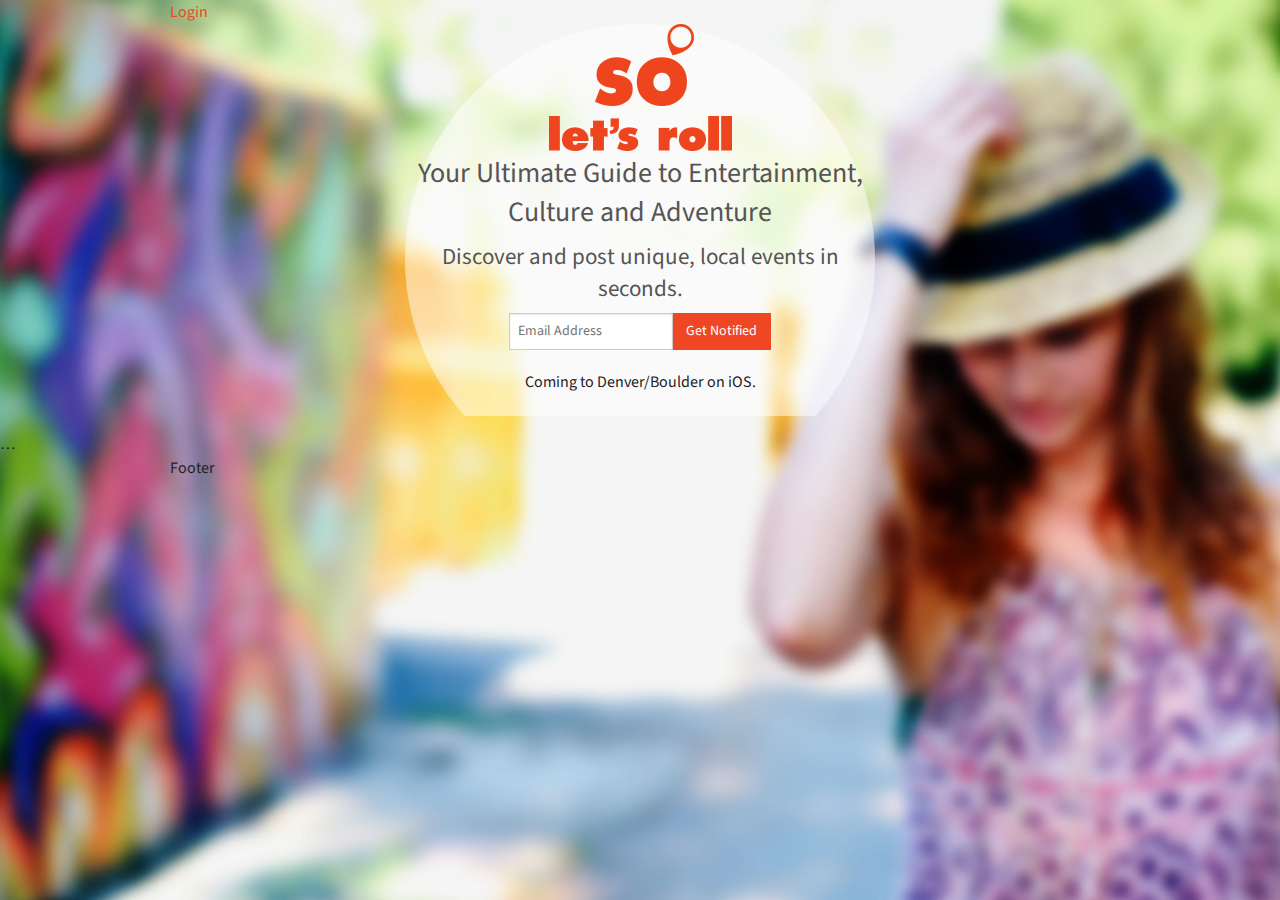
<file: index.html>
<!doctype html>
<html class="no-js index" lang="en">

<head>
    <meta charset="utf-8" />
    <meta name="viewport" content="width=device-width, initial-scale=1.0" />
    <title>So Let's Roll</title>
    <link rel="stylesheet" href="css/app.css" />
    <script src="bower_components/modernizr/modernizr.js"></script>
    <link href='http://fonts.googleapis.com/css?family=Source+Sans+Pro:300,400,600,700,900,300italic,400italic,600italic,700italic,900italic|Roboto:400,400italic,500,500italic|Open+Sans:400italic,600italic,400,600' rel='stylesheet' type='text/css'></head>

<body class="index">

    <header>
    <a href="#">Login</a>
    </header>
    <div>
        <main class="index-main">
            <article class="index-article">
                <img src="images/index/slr-logo-index@2x.png" height="127" width="183" alt="So Lets Roll">
                <h1>Your Ultimate Guide to Entertainment, Culture and Adventure</h1>
                <h4>Discover and post unique, local events in seconds. </h4>
                <form action="post">
                
                 <div class="row">
                     <div class="large-10 columns small-centered">
                       <div class="row collapse">

                         <div class="small-10 columns">
                           <input type="text" placeholder="Email Address">
                         </div>

                         <div class="small-6 columns">
                           <a class="button postfix" href="#">Get Notified</a>
                         </div>
                       </div>
                       <p>Coming to Denver/Boulder on iOS.</p>

                     </div>
                   </div>

                </form>

            </article>
        </main>
        <aside> … </aside>
    </div>
    <footer>Footer</footer>






    <script src="bower_components/jquery/dist/jquery.min.js"></script>
    <script src="bower_components/foundation/js/foundation.min.js"></script>
    <script src="js/app.js"></script>
</body>

</html>
</file>
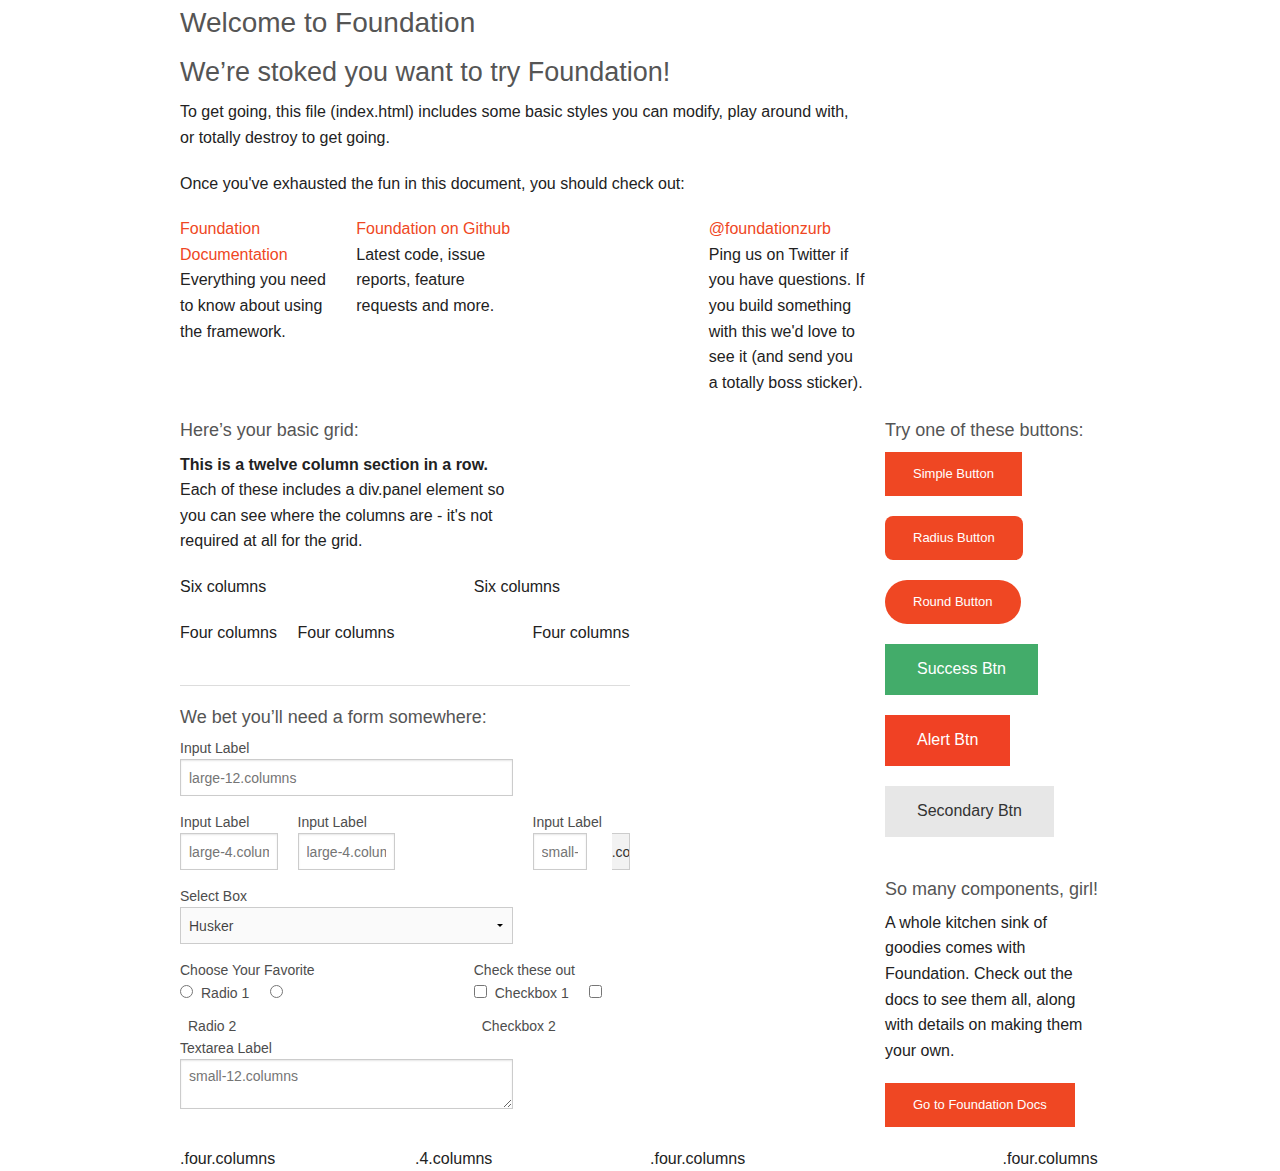
<file: index1.html>
<!doctype html>
<html class="no-js" lang="en">
  <head>
    <meta charset="utf-8" />
    <meta name="viewport" content="width=device-width, initial-scale=1.0" />
    <title>Foundation</title>
    <link rel="stylesheet" href="css/app.css" />
    <script src="bower_components/modernizr/modernizr.js"></script>
  </head>
  <body>
    <div class="row">
      <div class="large-12 columns">
        <h1>Welcome to Foundation</h1>
      </div>
    </div>

    <div class="row">
      <div class="large-12 columns">
        <div class="panel">
          <h3>We&rsquo;re stoked you want to try Foundation! </h3>
          <p>To get going, this file (index.html) includes some basic styles you can modify, play around with, or totally destroy to get going.</p>
          <p>Once you've exhausted the fun in this document, you should check out:</p>
          <div class="row">
            <div class="large-4 medium-4 columns">
          <p><a href="http://foundation.zurb.com/docs">Foundation Documentation</a><br />Everything you need to know about using the framework.</p>
        </div>
            <div class="large-4 medium-4 columns">
              <p><a href="http://github.com/zurb/foundation">Foundation on Github</a><br />Latest code, issue reports, feature requests and more.</p>
            </div>
            <div class="large-4 medium-4 columns">
              <p><a href="http://twitter.com/foundationzurb">@foundationzurb</a><br />Ping us on Twitter if you have questions. If you build something with this we'd love to see it (and send you a totally boss sticker).</p>
            </div>
          </div>
        </div>
      </div>
    </div>

    <div class="row">
      <div class="large-8 medium-8 columns">
        <h5>Here&rsquo;s your basic grid:</h5>
        <!-- Grid Example -->

        <div class="row">
          <div class="large-12 columns">
            <div class="callout panel">
              <p><strong>This is a twelve column section in a row.</strong> Each of these includes a div.panel element so you can see where the columns are - it's not required at all for the grid.</p>
            </div>
          </div>
        </div>
        <div class="row">
          <div class="large-6 medium-6 columns">
            <div class="callout panel">
              <p>Six columns</p>
            </div>
          </div>
          <div class="large-6 medium-6 columns">
            <div class="callout panel">
              <p>Six columns</p>
            </div>
          </div>
        </div>
        <div class="row">
          <div class="large-4 medium-4 small-4 columns">
            <div class="callout panel">
              <p>Four columns</p>
            </div>
          </div>
          <div class="large-4 medium-4 small-4 columns">
            <div class="callout panel">
              <p>Four columns</p>
            </div>
          </div>
          <div class="large-4 medium-4 small-4 columns">
            <div class="callout panel">
              <p>Four columns</p>
            </div>
          </div>
        </div>

        <hr />

        <h5>We bet you&rsquo;ll need a form somewhere:</h5>
        <form>
          <div class="row">
            <div class="large-12 columns">
              <label>Input Label</label>
              <input type="text" placeholder="large-12.columns" />
            </div>
          </div>
          <div class="row">
            <div class="large-4 medium-4 columns">
              <label>Input Label</label>
              <input type="text" placeholder="large-4.columns" />
            </div>
            <div class="large-4 medium-4 columns">
              <label>Input Label</label>
              <input type="text" placeholder="large-4.columns" />
            </div>
            <div class="large-4 medium-4 columns">
              <div class="row collapse">
                <label>Input Label</label>
                <div class="small-9 columns">
                  <input type="text" placeholder="small-9.columns" />
                </div>
                <div class="small-3 columns">
                  <span class="postfix">.com</span>
                </div>
              </div>
            </div>
          </div>
          <div class="row">
            <div class="large-12 columns">
              <label>Select Box</label>
              <select>
                <option value="husker">Husker</option>
                <option value="starbuck">Starbuck</option>
                <option value="hotdog">Hot Dog</option>
                <option value="apollo">Apollo</option>
              </select>
            </div>
          </div>
          <div class="row">
            <div class="large-6 medium-6 columns">
              <label>Choose Your Favorite</label>
              <input type="radio" name="pokemon" value="Red" id="pokemonRed"><label for="pokemonRed">Radio 1</label>
              <input type="radio" name="pokemon" value="Blue" id="pokemonBlue"><label for="pokemonBlue">Radio 2</label>
            </div>
            <div class="large-6 medium-6 columns">
              <label>Check these out</label>
              <input id="checkbox1" type="checkbox"><label for="checkbox1">Checkbox 1</label>
              <input id="checkbox2" type="checkbox"><label for="checkbox2">Checkbox 2</label>
            </div>
          </div>
          <div class="row">
            <div class="large-12 columns">
              <label>Textarea Label</label>
              <textarea placeholder="small-12.columns"></textarea>
            </div>
          </div>
        </form>
      </div>

      <div class="large-4 medium-4 columns">
        <h5>Try one of these buttons:</h5>
        <p><a href="#" class="small button">Simple Button</a><br/>
        <a href="#" class="small radius button">Radius Button</a><br/>
        <a href="#" class="small round button">Round Button</a><br/>
        <a href="#" class="medium success button">Success Btn</a><br/>
        <a href="#" class="medium alert button">Alert Btn</a><br/>
        <a href="#" class="medium secondary button">Secondary Btn</a></p>
        <div class="panel">
          <h5>So many components, girl!</h5>
          <p>A whole kitchen sink of goodies comes with Foundation. Check out the docs to see them all, along with details on making them your own.</p>
          <a href="http://foundation.zurb.com/docs/" class="small button">Go to Foundation Docs</a>
        </div>
      </div>
    </div>


<div class="row ">
    <div class="large-4 medium-4 columns">
        .four.columns
    </div>
    <div class="large-4  columns">
        .4.columns
    </div>
    <div class="large-2  columns">
        .four.columns
    </div>
     <div class="large-2  columns">
        .four.columns
    </div>
</div>


    <script src="bower_components/jquery/dist/jquery.min.js"></script>
    <script src="bower_components/foundation/js/foundation.min.js"></script>
    <script src="js/app.js"></script>
  </body>
</html>
</file>
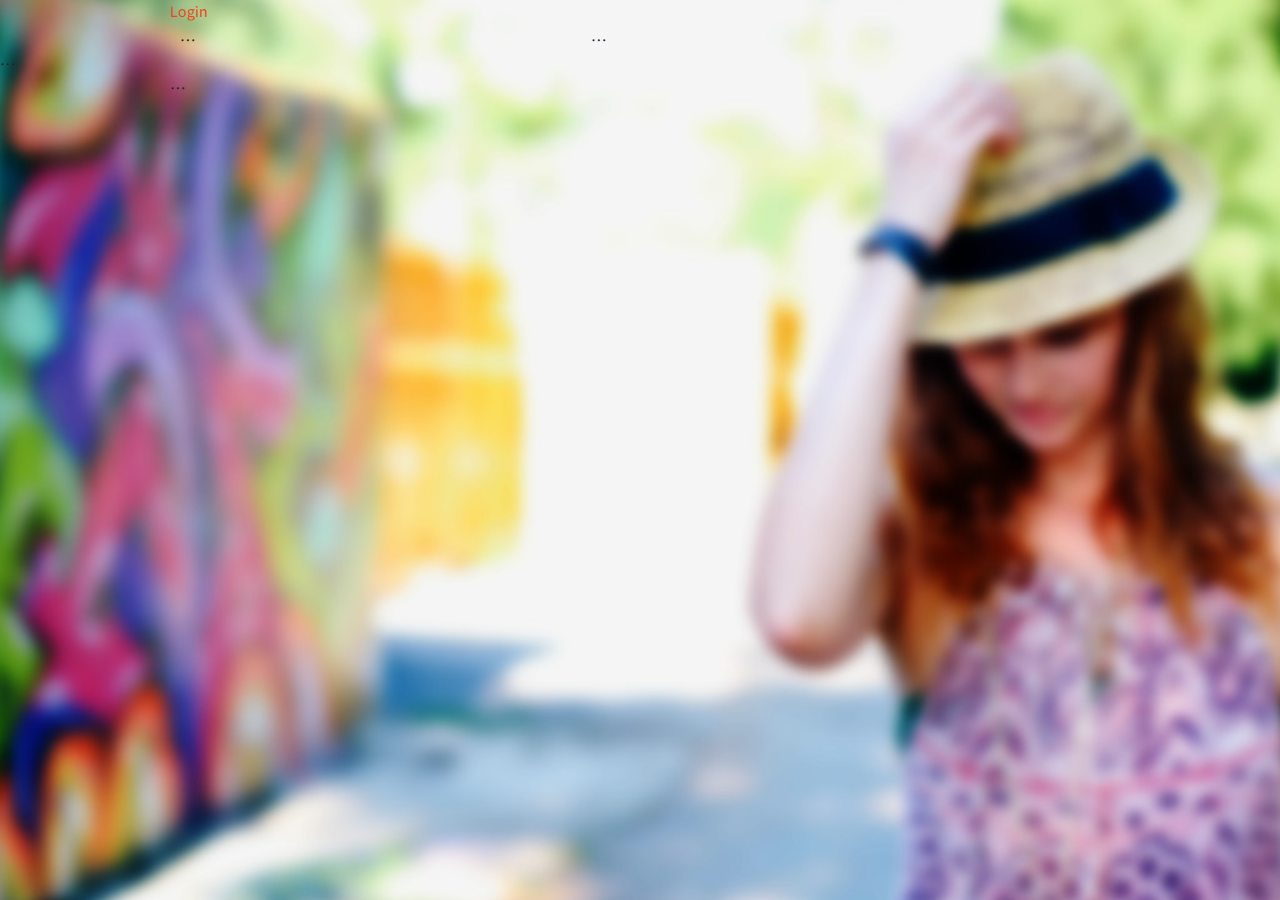
<file: template.html>
<!doctype html>
<html class="no-js index" lang="en">

<head>
    <meta charset="utf-8" />
    <meta name="viewport" content="width=device-width, initial-scale=1.0" />
    <title>So Let's Roll</title>
    <link rel="stylesheet" href="css/app.css" />
    <link href='http://fonts.googleapis.com/css?family=Source+Sans+Pro:400,600,400italic,600italic|Roboto:400,400italic,500,500italic|Open+Sans:400italic,600italic,400,600' rel='stylesheet' type='text/css'>
    <script src="bower_components/modernizr/modernizr.js"></script>
</head>

<body class="index">

    <header>
    <a href="#">Login</a>
    </header>
    <div>
        <main>
            <article>…</article>
            <aside>…</aside>
        </main>
        <aside> … </aside>
    </div>
    <footer>…</footer>






    <script src="bower_components/jquery/dist/jquery.min.js"></script>
    <script src="bower_components/foundation/js/foundation.min.js"></script>
    <script src="js/app.js"></script>
</body>

</html>
</file>
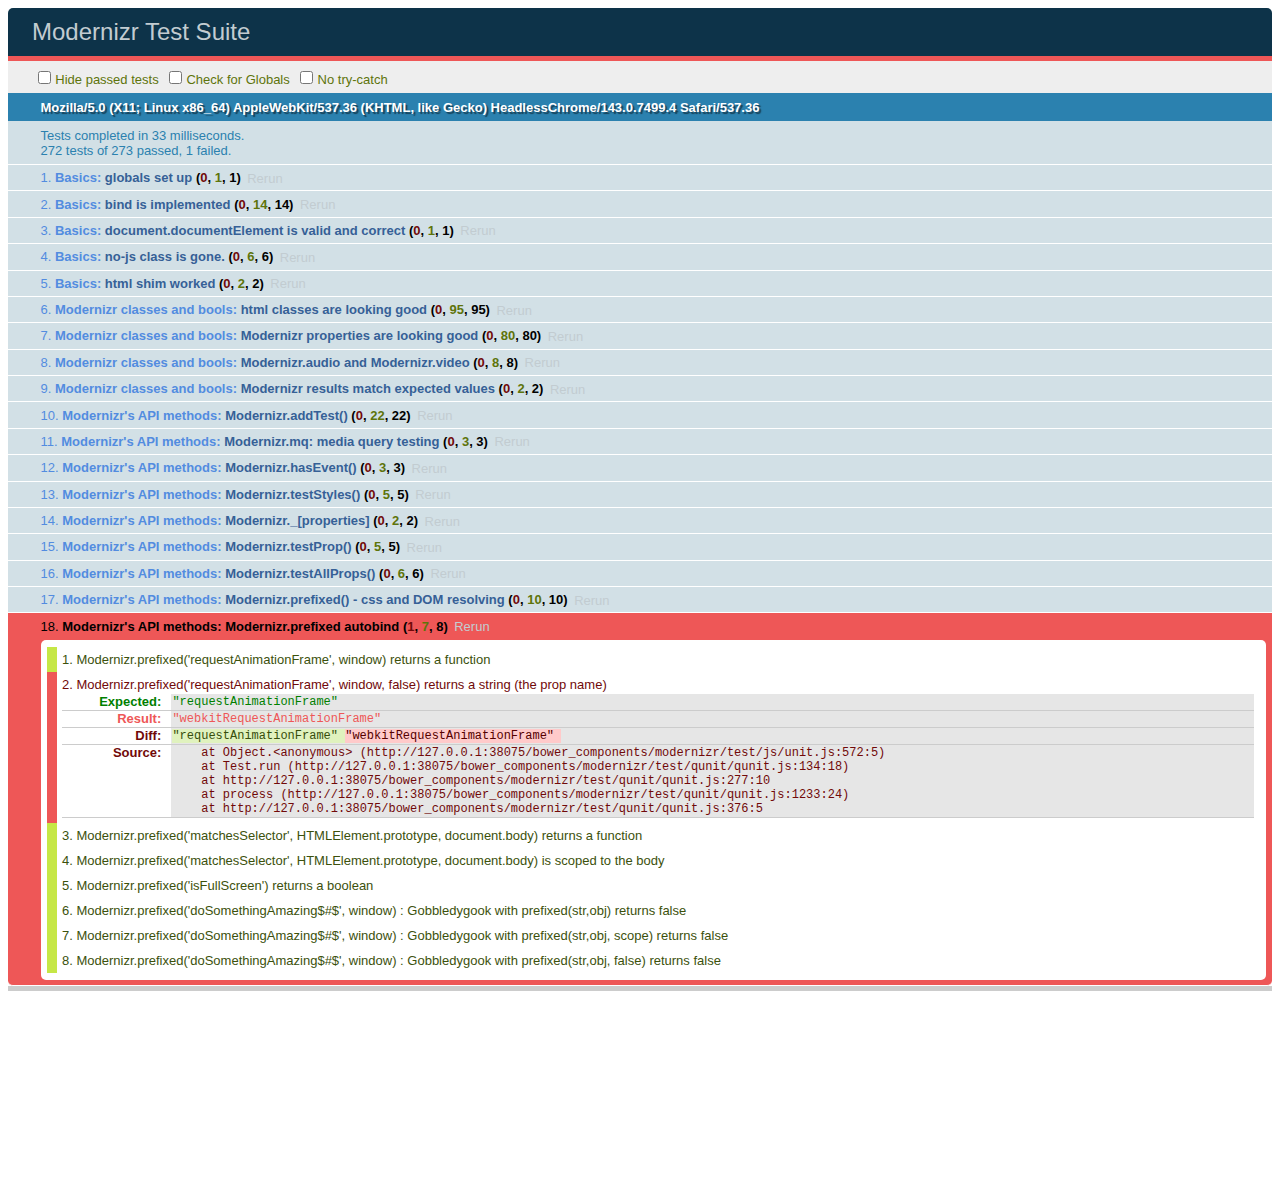
<file: bower_components/modernizr/test/basic.html>
<!DOCTYPE html>
<html class="+no-js no-js- no-js i-has-no-js">
<head>
  <meta charset="UTF-8">
  <title>Modernizr Test Suite</title>
  <link rel="stylesheet" href="qunit/qunit.css">
  <style>
     body { margin-bottom: 150px;}
     #testbed { font-family: Helvetica; color: #444; padding-bottom: 100px;}
     #testbed button { margin: 30px; font-size: 13px;}
     .data-notes, .offScreen { display:none;}
     table { width: 100%;}
     tbody tr:nth-child(even) td, tbody tr:nth-child(even) th {  border: 1px solid #ccc; border-left: 0; border-right: 0;}
     table td:nth-child(even), table th:nth-child(even) { background: #e6e6e6;}
     table tbody tr:hover td, table tbody tr:hover th { background: #e1e100!important;}
     td.wrong { background:red!important;}
     #html5section { visibility: hidden; }
     h1 label { display:none;}
     .output { padding: 0 0 0 16px;}
     .output ul { margin: 0;}
     .output li { color: #854747; }
     .output li.yes{color:#090;}
     .output li b{color:#000;}
     .output {font:14px/1.3 Inconsolata,Consolas,monospace;
                    -webkit-column-count: 5;
                       -moz-column-count: 5;
                            column-count: 5;}
      .output + .output { border-top: 5px solid #ccc; }
      textarea { width: 100%; min-height: 75px;}
      #caniusetrigger { font-size: 38px; font-family: monospace; display:block; }
  </style>

  <script src="https://raw.github.com/Modernizr/Modernizr/master/modernizr.js"></script>

  <script>window.Modernizr || document.write('<script src="../modernizr.js"><\/script>')</script>

  <script src="js/lib/polyfills.js"></script>
  <script src="js/lib/detect-global.js"></script>
  
  <script src="qunit/qunit.js"></script>
  <script src="js/lib/jquery-1.7b2.js"></script>
  
  <script src="js/setup.js"></script>
  
  <script src="js/unit.js"></script>
</head>
<body>
  <h1 id="qunit-header">Modernizr Test Suite</h1>
  <h2 id="qunit-banner"></h2>
  <div id="qunit-testrunner-toolbar"></div>
  <h2 id="qunit-userAgent"></h2>

  <ol id="qunit-tests"></ol>

  <div id="mod-output" class=output></div>
  <div id="mod-feattest-output" class=output></div>


  <br>
 
  <section><aside>this is an aside within a section</aside></section>
  
  
</body>
</html>
</file>
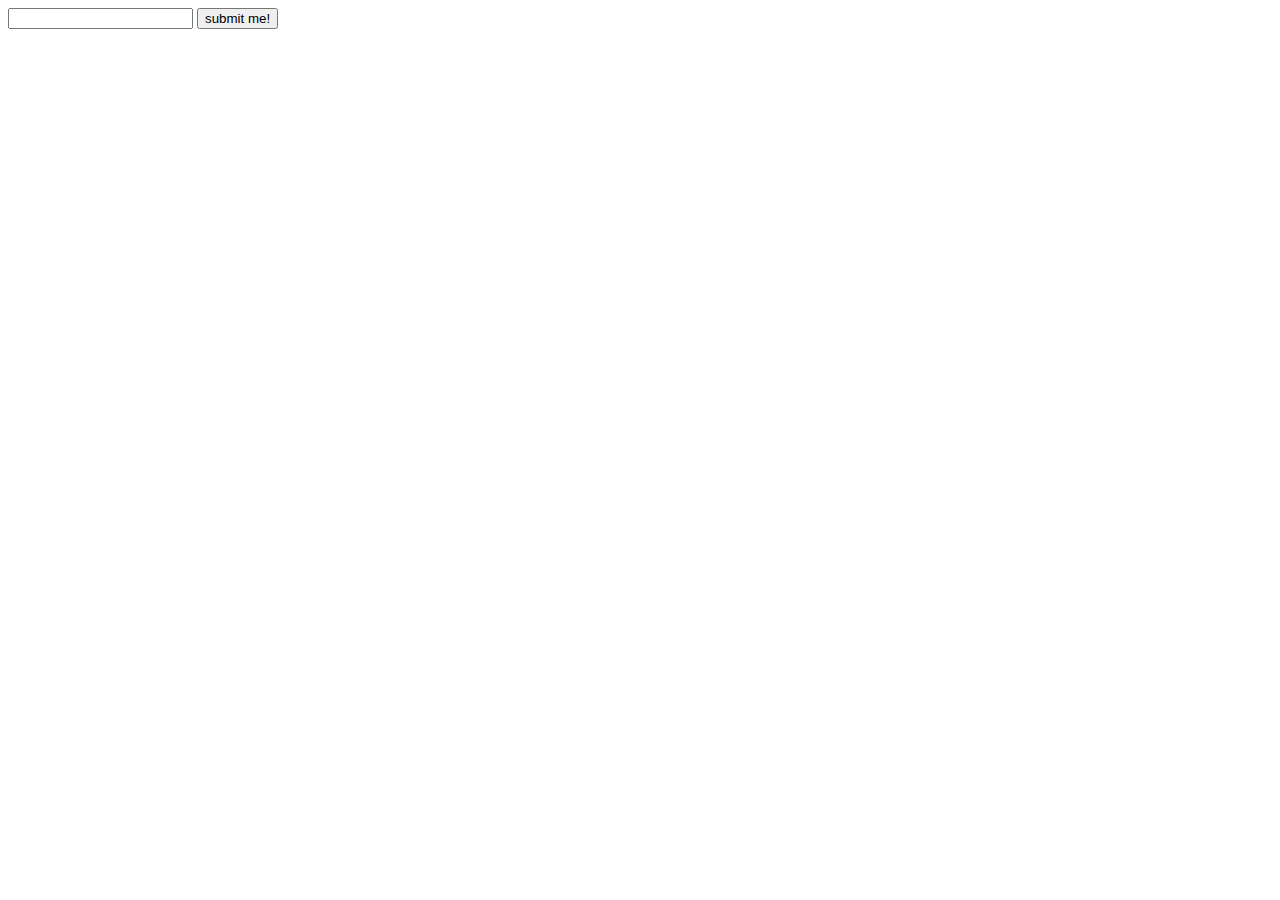
<file: bower_components/modernizr/test/caniuse_files/form_validation.html>
<!DOCTYPE html>
<!-- saved from url=(0045)http://tests.caniuse.com/form_validation.html -->
<html><head><meta http-equiv="Content-Type" content="text/html; charset=UTF-8"><script>
if(location.href.indexOf('?') >= 0) {
	document.write('FAIL');
}
</script>

</head><body><form action="http://tests.caniuse.com/form_validation.html?" method="post">

<input type="url" name="foo" required="">
<input type="submit" value="submit me!">

</form>
</body></html>
</file>
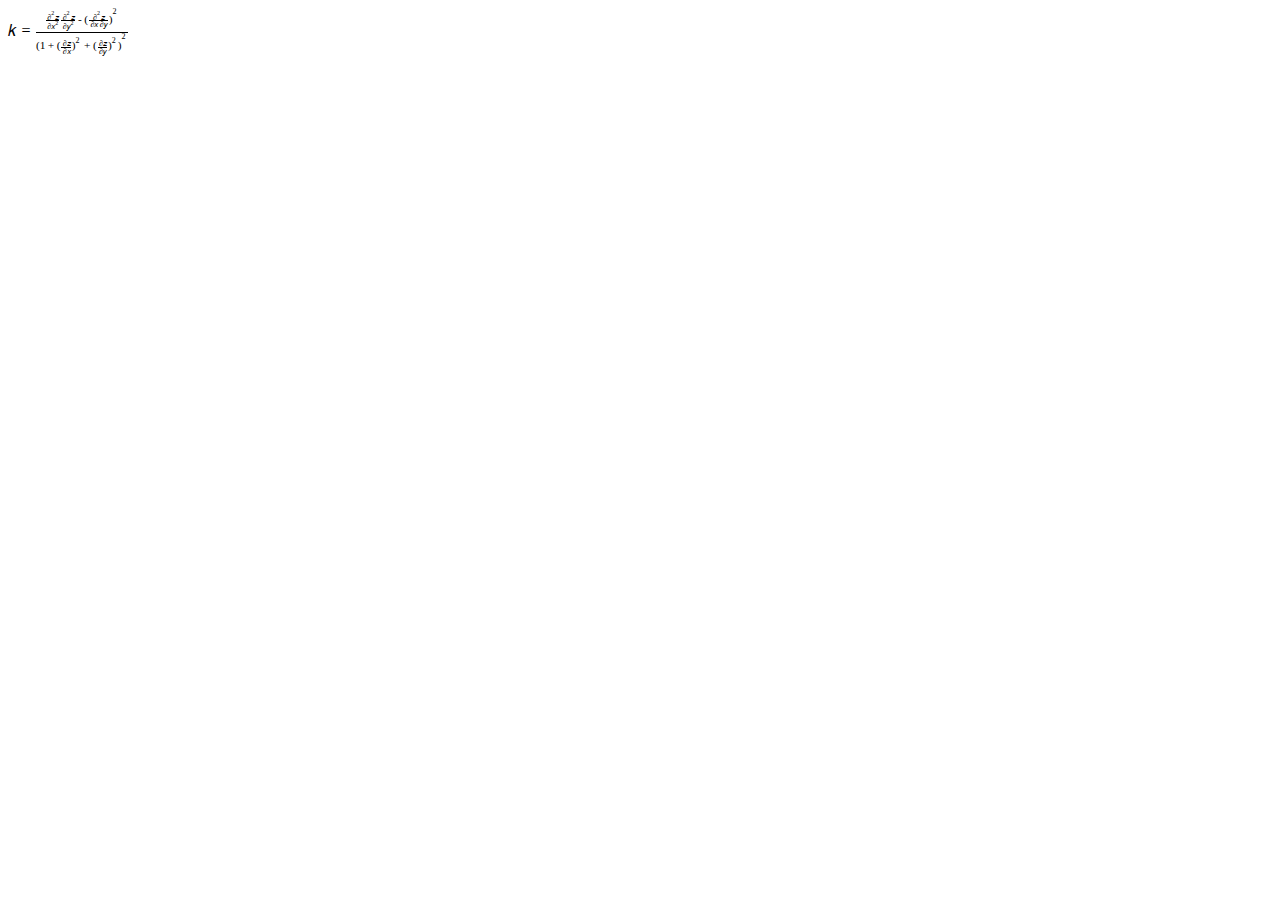
<file: bower_components/modernizr/test/caniuse_files/mathml.html>
<?xml version="1.0" encoding="utf-8"?>
<!DOCTYPE html PUBLIC "-//W3C//DTD XHTML 1.1 plus MathML 2.0//EN" "http://www.w3.org/Math/DTD/mathml2/xhtml-math11-f.dtd"><html xmlns="http://www.w3.org/1999/xhtml" xmlns:html="http://www.w3.org/1999/xhtml">
<head>
	<meta http-equiv="content-type" content="text/html; charset=utf-8" />
	<title>Untitled</title>
</head>
<body>
<math xmlns="http://www.w3.org/1998/Math/MathML">
<mrow>
  <mi>k</mi>
  <mo>=</mo>
  <mfrac>
    <mrow>
      <mfrac>
         <mrow>
          <msup>
            <mo>∂</mo>
            <mn>2</mn>
          </msup>
          <mi>z</mi>
        </mrow>
        <mrow>
          <mo>∂</mo>
          <msup>
            <mi>x</mi>
            <mn>2</mn>
          </msup>
        </mrow>
      </mfrac>
      <mfrac>
        <mrow>
          <msup>
            <mo>∂</mo>
            <mn>2</mn>
          </msup>
          <mi>z</mi>
        </mrow>
        <mrow>
          <mo>∂</mo>
          <msup>
            <mi>y</mi>
            <mn>2</mn>
          </msup>
        </mrow>
      </mfrac>
      <mo>-</mo>
      <msup>
        <mrow>
          <mo>(</mo>
          <mfrac>
            <mrow>
              <msup>
                <mo>∂</mo>
                <mn>2</mn>
              </msup>
              <mi>z</mi>
            </mrow>
            <mrow>
              <mo>∂</mo>
              <mi>x</mi>
              <mo>∂</mo>
              <mi>y</mi>
              </mrow>
          </mfrac>
          <mo>)</mo>
        </mrow>
        <mn>2</mn>
      </msup>
    </mrow>
    <mrow>
      <msup>
        <mrow>
          <mo>(</mo>
          <mn>1</mn>
          <mo>+</mo>
          <msup>
            <mrow>
              <mo>(</mo>
              <mfrac>
                <mrow>
                  <mo>∂</mo>
                  <mi>z</mi>
                </mrow>
                <mrow>
                  <mo>∂</mo>
                  <mi>x</mi>
                </mrow>
              </mfrac>
              <mo>)</mo>
            </mrow>
            <mn>2</mn>
          </msup>
          <mo>+</mo>
          <msup>
            <mrow>
              <mo>(</mo>
              <mfrac>
                <mrow>
                  <mo>∂</mo>
                  <mi>z</mi>
                </mrow>
                <mrow>
                  <mo>∂</mo>
                  <mi>y</mi>
                </mrow>
              </mfrac>
              <mo>)</mo>
            </mrow>
            <mn>2</mn>
          </msup>
          <mo>)</mo>
        </mrow>
        <mn>2</mn>
      </msup>
    </mrow>
  </mfrac>
</mrow>
</math>
</body>
</html>
</file>
<file: css/app.css>
meta.foundation-version {
  font-family: "/5.5.0/"; }

meta.foundation-mq-small {
  font-family: "/only screen/";
  width: 0; }

meta.foundation-mq-small-only {
  font-family: "/only screen and (max-width: 40em)/";
  width: 0; }

meta.foundation-mq-medium {
  font-family: "/only screen and (min-width:40.063em)/";
  width: 40.063em; }

meta.foundation-mq-medium-only {
  font-family: "/only screen and (min-width:40.063em) and (max-width:64em)/";
  width: 40.063em; }

meta.foundation-mq-large {
  font-family: "/only screen and (min-width:64.063em)/";
  width: 64.063em; }

meta.foundation-mq-large-only {
  font-family: "/only screen and (min-width:64.063em) and (max-width:90em)/";
  width: 64.063em; }

meta.foundation-mq-xlarge {
  font-family: "/only screen and (min-width:90.063em)/";
  width: 90.063em; }

meta.foundation-mq-xlarge-only {
  font-family: "/only screen and (min-width:90.063em) and (max-width:120em)/";
  width: 90.063em; }

meta.foundation-mq-xxlarge {
  font-family: "/only screen and (min-width:120.063em)/";
  width: 120.063em; }

meta.foundation-data-attribute-namespace {
  font-family: false; }

html, body {
  height: 100%; }

*, *:before, *:after {
  -webkit-box-sizing: border-box;
  -moz-box-sizing: border-box;
  box-sizing: border-box; }

html, body {
  font-size: 100%; }

body {
  background: #FFFFFF;
  color: #222222;
  padding: 0;
  margin: 0;
  font-family: 'Source Sans Pro', sans-serif;
  font-weight: normal;
  font-style: normal;
  line-height: 1.5;
  position: relative;
  cursor: auto; }

a:hover {
  cursor: pointer; }

img {
  max-width: 100%;
  height: auto; }

img {
  -ms-interpolation-mode: bicubic; }

#map_canvas img, #map_canvas embed, #map_canvas object, .map_canvas img, .map_canvas embed, .map_canvas object {
  max-width: none !important; }

.left {
  float: left !important; }

.right {
  float: right !important; }

.clearfix:before, .clearfix:after {
  content: " ";
  display: table; }
.clearfix:after {
  clear: both; }

.hide {
  display: none !important;
  visibility: hidden; }

.invisible {
  visibility: hidden; }

.antialiased {
  -webkit-font-smoothing: antialiased;
  -moz-osx-font-smoothing: grayscale; }

img {
  display: inline-block;
  vertical-align: middle; }

textarea {
  height: auto;
  min-height: 50px; }

select {
  width: 100%; }

.row {
  width: 100%;
  margin-left: auto;
  margin-right: auto;
  margin-top: 0;
  margin-bottom: 0;
  max-width: 58.75rem; }
  .row:before, .row:after {
    content: " ";
    display: table; }
  .row:after {
    clear: both; }
  .row.collapse > .column, .row.collapse > .columns {
    padding-left: 0;
    padding-right: 0; }
  .row.collapse .row {
    margin-left: 0;
    margin-right: 0; }
  .row .row {
    width: auto;
    margin-left: -0.625rem;
    margin-right: -0.625rem;
    margin-top: 0;
    margin-bottom: 0;
    max-width: none; }
    .row .row:before, .row .row:after {
      content: " ";
      display: table; }
    .row .row:after {
      clear: both; }
    .row .row.collapse {
      width: auto;
      margin: 0;
      max-width: none; }
      .row .row.collapse:before, .row .row.collapse:after {
        content: " ";
        display: table; }
      .row .row.collapse:after {
        clear: both; }

.column, .columns {
  padding-left: 0.625rem;
  padding-right: 0.625rem;
  width: 100%;
  float: left; }

[class*="column"] + [class*="column"]:last-child {
  float: right; }

[class*="column"] + [class*="column"].end {
  float: left; }

@media only screen {
  .small-push-0 {
    position: relative;
    left: 0%;
    right: auto; }
  .small-pull-0 {
    position: relative;
    right: 0%;
    left: auto; }
  .small-push-1 {
    position: relative;
    left: 6.25%;
    right: auto; }
  .small-pull-1 {
    position: relative;
    right: 6.25%;
    left: auto; }
  .small-push-2 {
    position: relative;
    left: 12.5%;
    right: auto; }
  .small-pull-2 {
    position: relative;
    right: 12.5%;
    left: auto; }
  .small-push-3 {
    position: relative;
    left: 18.75%;
    right: auto; }
  .small-pull-3 {
    position: relative;
    right: 18.75%;
    left: auto; }
  .small-push-4 {
    position: relative;
    left: 25%;
    right: auto; }
  .small-pull-4 {
    position: relative;
    right: 25%;
    left: auto; }
  .small-push-5 {
    position: relative;
    left: 31.25%;
    right: auto; }
  .small-pull-5 {
    position: relative;
    right: 31.25%;
    left: auto; }
  .small-push-6 {
    position: relative;
    left: 37.5%;
    right: auto; }
  .small-pull-6 {
    position: relative;
    right: 37.5%;
    left: auto; }
  .small-push-7 {
    position: relative;
    left: 43.75%;
    right: auto; }
  .small-pull-7 {
    position: relative;
    right: 43.75%;
    left: auto; }
  .small-push-8 {
    position: relative;
    left: 50%;
    right: auto; }
  .small-pull-8 {
    position: relative;
    right: 50%;
    left: auto; }
  .small-push-9 {
    position: relative;
    left: 56.25%;
    right: auto; }
  .small-pull-9 {
    position: relative;
    right: 56.25%;
    left: auto; }
  .small-push-10 {
    position: relative;
    left: 62.5%;
    right: auto; }
  .small-pull-10 {
    position: relative;
    right: 62.5%;
    left: auto; }
  .small-push-11 {
    position: relative;
    left: 68.75%;
    right: auto; }
  .small-pull-11 {
    position: relative;
    right: 68.75%;
    left: auto; }
  .small-push-12 {
    position: relative;
    left: 75%;
    right: auto; }
  .small-pull-12 {
    position: relative;
    right: 75%;
    left: auto; }
  .small-push-13 {
    position: relative;
    left: 81.25%;
    right: auto; }
  .small-pull-13 {
    position: relative;
    right: 81.25%;
    left: auto; }
  .small-push-14 {
    position: relative;
    left: 87.5%;
    right: auto; }
  .small-pull-14 {
    position: relative;
    right: 87.5%;
    left: auto; }
  .small-push-15 {
    position: relative;
    left: 93.75%;
    right: auto; }
  .small-pull-15 {
    position: relative;
    right: 93.75%;
    left: auto; }
  .column, .columns {
    position: relative;
    padding-left: 0.625rem;
    padding-right: 0.625rem;
    float: left; }
  .small-1 {
    width: 6.25%; }
  .small-2 {
    width: 12.5%; }
  .small-3 {
    width: 18.75%; }
  .small-4 {
    width: 25%; }
  .small-5 {
    width: 31.25%; }
  .small-6 {
    width: 37.5%; }
  .small-7 {
    width: 43.75%; }
  .small-8 {
    width: 50%; }
  .small-9 {
    width: 56.25%; }
  .small-10 {
    width: 62.5%; }
  .small-11 {
    width: 68.75%; }
  .small-12 {
    width: 75%; }
  .small-13 {
    width: 81.25%; }
  .small-14 {
    width: 87.5%; }
  .small-15 {
    width: 93.75%; }
  .small-16 {
    width: 100%; }
  .small-offset-0 {
    margin-left: 0% !important; }
  .small-offset-1 {
    margin-left: 6.25% !important; }
  .small-offset-2 {
    margin-left: 12.5% !important; }
  .small-offset-3 {
    margin-left: 18.75% !important; }
  .small-offset-4 {
    margin-left: 25% !important; }
  .small-offset-5 {
    margin-left: 31.25% !important; }
  .small-offset-6 {
    margin-left: 37.5% !important; }
  .small-offset-7 {
    margin-left: 43.75% !important; }
  .small-offset-8 {
    margin-left: 50% !important; }
  .small-offset-9 {
    margin-left: 56.25% !important; }
  .small-offset-10 {
    margin-left: 62.5% !important; }
  .small-offset-11 {
    margin-left: 68.75% !important; }
  .small-offset-12 {
    margin-left: 75% !important; }
  .small-offset-13 {
    margin-left: 81.25% !important; }
  .small-offset-14 {
    margin-left: 87.5% !important; }
  .small-offset-15 {
    margin-left: 93.75% !important; }
  .small-reset-order {
    margin-left: 0;
    margin-right: 0;
    left: auto;
    right: auto;
    float: left; }
  .column.small-centered, .columns.small-centered {
    margin-left: auto;
    margin-right: auto;
    float: none; }
  .column.small-uncentered, .columns.small-uncentered {
    margin-left: 0;
    margin-right: 0;
    float: left; }
  .column.small-centered:last-child, .columns.small-centered:last-child {
    float: none; }
  .column.small-uncentered:last-child, .columns.small-uncentered:last-child {
    float: left; }
  .column.small-uncentered.opposite, .columns.small-uncentered.opposite {
    float: right; }
  .row.small-collapse > .column, .row.small-collapse > .columns {
    padding-left: 0;
    padding-right: 0; }
  .row.small-collapse .row {
    margin-left: 0;
    margin-right: 0; }
  .row.small-uncollapse > .column, .row.small-uncollapse > .columns {
    padding-left: 0.625rem;
    padding-right: 0.625rem;
    float: left; } }

@media only screen and (min-width:40.063em) {
  .medium-push-0 {
    position: relative;
    left: 0%;
    right: auto; }
  .medium-pull-0 {
    position: relative;
    right: 0%;
    left: auto; }
  .medium-push-1 {
    position: relative;
    left: 6.25%;
    right: auto; }
  .medium-pull-1 {
    position: relative;
    right: 6.25%;
    left: auto; }
  .medium-push-2 {
    position: relative;
    left: 12.5%;
    right: auto; }
  .medium-pull-2 {
    position: relative;
    right: 12.5%;
    left: auto; }
  .medium-push-3 {
    position: relative;
    left: 18.75%;
    right: auto; }
  .medium-pull-3 {
    position: relative;
    right: 18.75%;
    left: auto; }
  .medium-push-4 {
    position: relative;
    left: 25%;
    right: auto; }
  .medium-pull-4 {
    position: relative;
    right: 25%;
    left: auto; }
  .medium-push-5 {
    position: relative;
    left: 31.25%;
    right: auto; }
  .medium-pull-5 {
    position: relative;
    right: 31.25%;
    left: auto; }
  .medium-push-6 {
    position: relative;
    left: 37.5%;
    right: auto; }
  .medium-pull-6 {
    position: relative;
    right: 37.5%;
    left: auto; }
  .medium-push-7 {
    position: relative;
    left: 43.75%;
    right: auto; }
  .medium-pull-7 {
    position: relative;
    right: 43.75%;
    left: auto; }
  .medium-push-8 {
    position: relative;
    left: 50%;
    right: auto; }
  .medium-pull-8 {
    position: relative;
    right: 50%;
    left: auto; }
  .medium-push-9 {
    position: relative;
    left: 56.25%;
    right: auto; }
  .medium-pull-9 {
    position: relative;
    right: 56.25%;
    left: auto; }
  .medium-push-10 {
    position: relative;
    left: 62.5%;
    right: auto; }
  .medium-pull-10 {
    position: relative;
    right: 62.5%;
    left: auto; }
  .medium-push-11 {
    position: relative;
    left: 68.75%;
    right: auto; }
  .medium-pull-11 {
    position: relative;
    right: 68.75%;
    left: auto; }
  .medium-push-12 {
    position: relative;
    left: 75%;
    right: auto; }
  .medium-pull-12 {
    position: relative;
    right: 75%;
    left: auto; }
  .medium-push-13 {
    position: relative;
    left: 81.25%;
    right: auto; }
  .medium-pull-13 {
    position: relative;
    right: 81.25%;
    left: auto; }
  .medium-push-14 {
    position: relative;
    left: 87.5%;
    right: auto; }
  .medium-pull-14 {
    position: relative;
    right: 87.5%;
    left: auto; }
  .medium-push-15 {
    position: relative;
    left: 93.75%;
    right: auto; }
  .medium-pull-15 {
    position: relative;
    right: 93.75%;
    left: auto; }
  .column, .columns {
    position: relative;
    padding-left: 0.625rem;
    padding-right: 0.625rem;
    float: left; }
  .medium-1 {
    width: 6.25%; }
  .medium-2 {
    width: 12.5%; }
  .medium-3 {
    width: 18.75%; }
  .medium-4 {
    width: 25%; }
  .medium-5 {
    width: 31.25%; }
  .medium-6 {
    width: 37.5%; }
  .medium-7 {
    width: 43.75%; }
  .medium-8 {
    width: 50%; }
  .medium-9 {
    width: 56.25%; }
  .medium-10 {
    width: 62.5%; }
  .medium-11 {
    width: 68.75%; }
  .medium-12 {
    width: 75%; }
  .medium-13 {
    width: 81.25%; }
  .medium-14 {
    width: 87.5%; }
  .medium-15 {
    width: 93.75%; }
  .medium-16 {
    width: 100%; }
  .medium-offset-0 {
    margin-left: 0% !important; }
  .medium-offset-1 {
    margin-left: 6.25% !important; }
  .medium-offset-2 {
    margin-left: 12.5% !important; }
  .medium-offset-3 {
    margin-left: 18.75% !important; }
  .medium-offset-4 {
    margin-left: 25% !important; }
  .medium-offset-5 {
    margin-left: 31.25% !important; }
  .medium-offset-6 {
    margin-left: 37.5% !important; }
  .medium-offset-7 {
    margin-left: 43.75% !important; }
  .medium-offset-8 {
    margin-left: 50% !important; }
  .medium-offset-9 {
    margin-left: 56.25% !important; }
  .medium-offset-10 {
    margin-left: 62.5% !important; }
  .medium-offset-11 {
    margin-left: 68.75% !important; }
  .medium-offset-12 {
    margin-left: 75% !important; }
  .medium-offset-13 {
    margin-left: 81.25% !important; }
  .medium-offset-14 {
    margin-left: 87.5% !important; }
  .medium-offset-15 {
    margin-left: 93.75% !important; }
  .medium-reset-order {
    margin-left: 0;
    margin-right: 0;
    left: auto;
    right: auto;
    float: left; }
  .column.medium-centered, .columns.medium-centered {
    margin-left: auto;
    margin-right: auto;
    float: none; }
  .column.medium-uncentered, .columns.medium-uncentered {
    margin-left: 0;
    margin-right: 0;
    float: left; }
  .column.medium-centered:last-child, .columns.medium-centered:last-child {
    float: none; }
  .column.medium-uncentered:last-child, .columns.medium-uncentered:last-child {
    float: left; }
  .column.medium-uncentered.opposite, .columns.medium-uncentered.opposite {
    float: right; }
  .row.medium-collapse > .column, .row.medium-collapse > .columns {
    padding-left: 0;
    padding-right: 0; }
  .row.medium-collapse .row {
    margin-left: 0;
    margin-right: 0; }
  .row.medium-uncollapse > .column, .row.medium-uncollapse > .columns {
    padding-left: 0.625rem;
    padding-right: 0.625rem;
    float: left; }
  .push-0 {
    position: relative;
    left: 0%;
    right: auto; }
  .pull-0 {
    position: relative;
    right: 0%;
    left: auto; }
  .push-1 {
    position: relative;
    left: 6.25%;
    right: auto; }
  .pull-1 {
    position: relative;
    right: 6.25%;
    left: auto; }
  .push-2 {
    position: relative;
    left: 12.5%;
    right: auto; }
  .pull-2 {
    position: relative;
    right: 12.5%;
    left: auto; }
  .push-3 {
    position: relative;
    left: 18.75%;
    right: auto; }
  .pull-3 {
    position: relative;
    right: 18.75%;
    left: auto; }
  .push-4 {
    position: relative;
    left: 25%;
    right: auto; }
  .pull-4 {
    position: relative;
    right: 25%;
    left: auto; }
  .push-5 {
    position: relative;
    left: 31.25%;
    right: auto; }
  .pull-5 {
    position: relative;
    right: 31.25%;
    left: auto; }
  .push-6 {
    position: relative;
    left: 37.5%;
    right: auto; }
  .pull-6 {
    position: relative;
    right: 37.5%;
    left: auto; }
  .push-7 {
    position: relative;
    left: 43.75%;
    right: auto; }
  .pull-7 {
    position: relative;
    right: 43.75%;
    left: auto; }
  .push-8 {
    position: relative;
    left: 50%;
    right: auto; }
  .pull-8 {
    position: relative;
    right: 50%;
    left: auto; }
  .push-9 {
    position: relative;
    left: 56.25%;
    right: auto; }
  .pull-9 {
    position: relative;
    right: 56.25%;
    left: auto; }
  .push-10 {
    position: relative;
    left: 62.5%;
    right: auto; }
  .pull-10 {
    position: relative;
    right: 62.5%;
    left: auto; }
  .push-11 {
    position: relative;
    left: 68.75%;
    right: auto; }
  .pull-11 {
    position: relative;
    right: 68.75%;
    left: auto; }
  .push-12 {
    position: relative;
    left: 75%;
    right: auto; }
  .pull-12 {
    position: relative;
    right: 75%;
    left: auto; }
  .push-13 {
    position: relative;
    left: 81.25%;
    right: auto; }
  .pull-13 {
    position: relative;
    right: 81.25%;
    left: auto; }
  .push-14 {
    position: relative;
    left: 87.5%;
    right: auto; }
  .pull-14 {
    position: relative;
    right: 87.5%;
    left: auto; }
  .push-15 {
    position: relative;
    left: 93.75%;
    right: auto; }
  .pull-15 {
    position: relative;
    right: 93.75%;
    left: auto; } }

@media only screen and (min-width:64.063em) {
  .large-push-0 {
    position: relative;
    left: 0%;
    right: auto; }
  .large-pull-0 {
    position: relative;
    right: 0%;
    left: auto; }
  .large-push-1 {
    position: relative;
    left: 6.25%;
    right: auto; }
  .large-pull-1 {
    position: relative;
    right: 6.25%;
    left: auto; }
  .large-push-2 {
    position: relative;
    left: 12.5%;
    right: auto; }
  .large-pull-2 {
    position: relative;
    right: 12.5%;
    left: auto; }
  .large-push-3 {
    position: relative;
    left: 18.75%;
    right: auto; }
  .large-pull-3 {
    position: relative;
    right: 18.75%;
    left: auto; }
  .large-push-4 {
    position: relative;
    left: 25%;
    right: auto; }
  .large-pull-4 {
    position: relative;
    right: 25%;
    left: auto; }
  .large-push-5 {
    position: relative;
    left: 31.25%;
    right: auto; }
  .large-pull-5 {
    position: relative;
    right: 31.25%;
    left: auto; }
  .large-push-6 {
    position: relative;
    left: 37.5%;
    right: auto; }
  .large-pull-6 {
    position: relative;
    right: 37.5%;
    left: auto; }
  .large-push-7 {
    position: relative;
    left: 43.75%;
    right: auto; }
  .large-pull-7 {
    position: relative;
    right: 43.75%;
    left: auto; }
  .large-push-8 {
    position: relative;
    left: 50%;
    right: auto; }
  .large-pull-8 {
    position: relative;
    right: 50%;
    left: auto; }
  .large-push-9 {
    position: relative;
    left: 56.25%;
    right: auto; }
  .large-pull-9 {
    position: relative;
    right: 56.25%;
    left: auto; }
  .large-push-10 {
    position: relative;
    left: 62.5%;
    right: auto; }
  .large-pull-10 {
    position: relative;
    right: 62.5%;
    left: auto; }
  .large-push-11 {
    position: relative;
    left: 68.75%;
    right: auto; }
  .large-pull-11 {
    position: relative;
    right: 68.75%;
    left: auto; }
  .large-push-12 {
    position: relative;
    left: 75%;
    right: auto; }
  .large-pull-12 {
    position: relative;
    right: 75%;
    left: auto; }
  .large-push-13 {
    position: relative;
    left: 81.25%;
    right: auto; }
  .large-pull-13 {
    position: relative;
    right: 81.25%;
    left: auto; }
  .large-push-14 {
    position: relative;
    left: 87.5%;
    right: auto; }
  .large-pull-14 {
    position: relative;
    right: 87.5%;
    left: auto; }
  .large-push-15 {
    position: relative;
    left: 93.75%;
    right: auto; }
  .large-pull-15 {
    position: relative;
    right: 93.75%;
    left: auto; }
  .column, .columns {
    position: relative;
    padding-left: 0.625rem;
    padding-right: 0.625rem;
    float: left; }
  .large-1 {
    width: 6.25%; }
  .large-2 {
    width: 12.5%; }
  .large-3 {
    width: 18.75%; }
  .large-4 {
    width: 25%; }
  .large-5 {
    width: 31.25%; }
  .large-6 {
    width: 37.5%; }
  .large-7 {
    width: 43.75%; }
  .large-8 {
    width: 50%; }
  .large-9 {
    width: 56.25%; }
  .large-10 {
    width: 62.5%; }
  .large-11 {
    width: 68.75%; }
  .large-12 {
    width: 75%; }
  .large-13 {
    width: 81.25%; }
  .large-14 {
    width: 87.5%; }
  .large-15 {
    width: 93.75%; }
  .large-16 {
    width: 100%; }
  .large-offset-0 {
    margin-left: 0% !important; }
  .large-offset-1 {
    margin-left: 6.25% !important; }
  .large-offset-2 {
    margin-left: 12.5% !important; }
  .large-offset-3 {
    margin-left: 18.75% !important; }
  .large-offset-4 {
    margin-left: 25% !important; }
  .large-offset-5 {
    margin-left: 31.25% !important; }
  .large-offset-6 {
    margin-left: 37.5% !important; }
  .large-offset-7 {
    margin-left: 43.75% !important; }
  .large-offset-8 {
    margin-left: 50% !important; }
  .large-offset-9 {
    margin-left: 56.25% !important; }
  .large-offset-10 {
    margin-left: 62.5% !important; }
  .large-offset-11 {
    margin-left: 68.75% !important; }
  .large-offset-12 {
    margin-left: 75% !important; }
  .large-offset-13 {
    margin-left: 81.25% !important; }
  .large-offset-14 {
    margin-left: 87.5% !important; }
  .large-offset-15 {
    margin-left: 93.75% !important; }
  .large-reset-order {
    margin-left: 0;
    margin-right: 0;
    left: auto;
    right: auto;
    float: left; }
  .column.large-centered, .columns.large-centered {
    margin-left: auto;
    margin-right: auto;
    float: none; }
  .column.large-uncentered, .columns.large-uncentered {
    margin-left: 0;
    margin-right: 0;
    float: left; }
  .column.large-centered:last-child, .columns.large-centered:last-child {
    float: none; }
  .column.large-uncentered:last-child, .columns.large-uncentered:last-child {
    float: left; }
  .column.large-uncentered.opposite, .columns.large-uncentered.opposite {
    float: right; }
  .row.large-collapse > .column, .row.large-collapse > .columns {
    padding-left: 0;
    padding-right: 0; }
  .row.large-collapse .row {
    margin-left: 0;
    margin-right: 0; }
  .row.large-uncollapse > .column, .row.large-uncollapse > .columns {
    padding-left: 0.625rem;
    padding-right: 0.625rem;
    float: left; }
  .push-0 {
    position: relative;
    left: 0%;
    right: auto; }
  .pull-0 {
    position: relative;
    right: 0%;
    left: auto; }
  .push-1 {
    position: relative;
    left: 6.25%;
    right: auto; }
  .pull-1 {
    position: relative;
    right: 6.25%;
    left: auto; }
  .push-2 {
    position: relative;
    left: 12.5%;
    right: auto; }
  .pull-2 {
    position: relative;
    right: 12.5%;
    left: auto; }
  .push-3 {
    position: relative;
    left: 18.75%;
    right: auto; }
  .pull-3 {
    position: relative;
    right: 18.75%;
    left: auto; }
  .push-4 {
    position: relative;
    left: 25%;
    right: auto; }
  .pull-4 {
    position: relative;
    right: 25%;
    left: auto; }
  .push-5 {
    position: relative;
    left: 31.25%;
    right: auto; }
  .pull-5 {
    position: relative;
    right: 31.25%;
    left: auto; }
  .push-6 {
    position: relative;
    left: 37.5%;
    right: auto; }
  .pull-6 {
    position: relative;
    right: 37.5%;
    left: auto; }
  .push-7 {
    position: relative;
    left: 43.75%;
    right: auto; }
  .pull-7 {
    position: relative;
    right: 43.75%;
    left: auto; }
  .push-8 {
    position: relative;
    left: 50%;
    right: auto; }
  .pull-8 {
    position: relative;
    right: 50%;
    left: auto; }
  .push-9 {
    position: relative;
    left: 56.25%;
    right: auto; }
  .pull-9 {
    position: relative;
    right: 56.25%;
    left: auto; }
  .push-10 {
    position: relative;
    left: 62.5%;
    right: auto; }
  .pull-10 {
    position: relative;
    right: 62.5%;
    left: auto; }
  .push-11 {
    position: relative;
    left: 68.75%;
    right: auto; }
  .pull-11 {
    position: relative;
    right: 68.75%;
    left: auto; }
  .push-12 {
    position: relative;
    left: 75%;
    right: auto; }
  .pull-12 {
    position: relative;
    right: 75%;
    left: auto; }
  .push-13 {
    position: relative;
    left: 81.25%;
    right: auto; }
  .pull-13 {
    position: relative;
    right: 81.25%;
    left: auto; }
  .push-14 {
    position: relative;
    left: 87.5%;
    right: auto; }
  .pull-14 {
    position: relative;
    right: 87.5%;
    left: auto; }
  .push-15 {
    position: relative;
    left: 93.75%;
    right: auto; }
  .pull-15 {
    position: relative;
    right: 93.75%;
    left: auto; } }

.text-left {
  text-align: left !important; }

.text-right {
  text-align: right !important; }

.text-center {
  text-align: center !important; }

.text-justify {
  text-align: justify !important; }

@media only screen and (max-width: 40em) {
  .small-only-text-left {
    text-align: left !important; }
  .small-only-text-right {
    text-align: right !important; }
  .small-only-text-center {
    text-align: center !important; }
  .small-only-text-justify {
    text-align: justify !important; } }

@media only screen {
  .small-text-left {
    text-align: left !important; }
  .small-text-right {
    text-align: right !important; }
  .small-text-center {
    text-align: center !important; }
  .small-text-justify {
    text-align: justify !important; } }

@media only screen and (min-width:40.063em) and (max-width:64em) {
  .medium-only-text-left {
    text-align: left !important; }
  .medium-only-text-right {
    text-align: right !important; }
  .medium-only-text-center {
    text-align: center !important; }
  .medium-only-text-justify {
    text-align: justify !important; } }

@media only screen and (min-width:40.063em) {
  .medium-text-left {
    text-align: left !important; }
  .medium-text-right {
    text-align: right !important; }
  .medium-text-center {
    text-align: center !important; }
  .medium-text-justify {
    text-align: justify !important; } }

@media only screen and (min-width:64.063em) and (max-width:90em) {
  .large-only-text-left {
    text-align: left !important; }
  .large-only-text-right {
    text-align: right !important; }
  .large-only-text-center {
    text-align: center !important; }
  .large-only-text-justify {
    text-align: justify !important; } }

@media only screen and (min-width:64.063em) {
  .large-text-left {
    text-align: left !important; }
  .large-text-right {
    text-align: right !important; }
  .large-text-center {
    text-align: center !important; }
  .large-text-justify {
    text-align: justify !important; } }

@media only screen and (min-width:90.063em) and (max-width:120em) {
  .xlarge-only-text-left {
    text-align: left !important; }
  .xlarge-only-text-right {
    text-align: right !important; }
  .xlarge-only-text-center {
    text-align: center !important; }
  .xlarge-only-text-justify {
    text-align: justify !important; } }

@media only screen and (min-width:90.063em) {
  .xlarge-text-left {
    text-align: left !important; }
  .xlarge-text-right {
    text-align: right !important; }
  .xlarge-text-center {
    text-align: center !important; }
  .xlarge-text-justify {
    text-align: justify !important; } }

@media only screen and (min-width:120.063em) and (max-width:99999999em) {
  .xxlarge-only-text-left {
    text-align: left !important; }
  .xxlarge-only-text-right {
    text-align: right !important; }
  .xxlarge-only-text-center {
    text-align: center !important; }
  .xxlarge-only-text-justify {
    text-align: justify !important; } }

@media only screen and (min-width:120.063em) {
  .xxlarge-text-left {
    text-align: left !important; }
  .xxlarge-text-right {
    text-align: right !important; }
  .xxlarge-text-center {
    text-align: center !important; }
  .xxlarge-text-justify {
    text-align: justify !important; } }

/* Typography resets */
div, dl, dt, dd, ul, ol, li, h1, h2, h3, h4, h5, h6, pre, form, p, blockquote, th, td {
  margin: 0;
  padding: 0; }

/* Default Link Styles */
a {
  color: #ef4723;
  text-decoration: none;
  line-height: inherit; }
  a:hover, a:focus {
    color: #dc3410; }
  a img {
    border: none; }

/* Default paragraph styles */
p {
  font-family: inherit;
  font-weight: normal;
  font-size: 1rem;
  line-height: 1.6;
  margin-bottom: 1.25rem;
  text-rendering: optimizeLegibility; }
  p.lead {
    font-size: 1.21875rem;
    line-height: 1.6; }
  p aside {
    font-size: 0.875rem;
    line-height: 1.35;
    font-style: italic; }

/* Default header styles */
h1, h2, h3, h4, h5, h6 {
  font-family: 'Source Sans Pro', sans-serif;
  font-weight: normal;
  font-style: normal;
  color: #555;
  text-rendering: optimizeLegibility;
  margin-top: 0.2rem;
  margin-bottom: 0.5rem;
  line-height: 1.4; }
  h1 small, h2 small, h3 small, h4 small, h5 small, h6 small {
    font-size: 60%;
    color: #909090;
    line-height: 0; }

h1 {
  font-size: 1.125rem; }

h2 {
  font-size: 1.6875rem; }

h3 {
  font-size: 1.375rem; }

h4 {
  font-size: 1.125rem; }

h5 {
  font-size: 1.125rem; }

h6 {
  font-size: 1rem; }

.subheader {
  line-height: 1.4;
  color: #909090;
  font-weight: 300;
  margin-top: 0.2rem;
  margin-bottom: 0.5rem; }

hr {
  border: solid #ddd;
  border-width: 1px 0 0;
  clear: both;
  margin: 1.25rem 0 1.1875rem;
  height: 0; }

/* Helpful Typography Defaults */
em, i {
  font-style: italic;
  line-height: inherit; }

strong, b {
  font-weight: bold;
  line-height: inherit; }

small {
  font-size: 60%;
  line-height: inherit; }

code {
  font-family: Consolas, Liberation Mono, Courier, monospace;
  font-weight: bold;
  color: #bd260d;
  background-color: #f8f8f8;
  border-width: 1px;
  border-style: solid;
  border-color: #dfdfdf;
  padding: 0.125rem 0.3125rem 0.0625rem; }

/* Lists */
ul, ol, dl {
  font-size: 1rem;
  line-height: 1.6;
  margin-bottom: 1.25rem;
  list-style-position: outside;
  font-family: inherit; }

ul {
  margin-left: 0; }
  ul.no-bullet {
    margin-left: 0; }
    ul.no-bullet li ul, ul.no-bullet li ol {
      margin-left: 1.25rem;
      margin-bottom: 0;
      list-style: none; }

/* Unordered Lists */
ul li ul, ul li ol {
  margin-left: 1.25rem;
  margin-bottom: 0; }
ul.square li ul, ul.circle li ul, ul.disc li ul {
  list-style: inherit; }
ul.square {
  list-style-type: square;
  margin-left: 0; }
ul.circle {
  list-style-type: circle;
  margin-left: 0; }
ul.disc {
  list-style-type: disc;
  margin-left: 0; }
ul.no-bullet {
  list-style: none; }

/* Ordered Lists */
ol {
  margin-left: 1.4rem; }
  ol li ul, ol li ol {
    margin-left: 1.25rem;
    margin-bottom: 0; }

/* Definition Lists */
dl dt {
  margin-bottom: 0.3rem;
  font-weight: bold; }
dl dd {
  margin-bottom: 0.75rem; }

/* Abbreviations */
abbr, acronym {
  text-transform: uppercase;
  font-size: 90%;
  color: #222222;
  cursor: help; }

abbr {
  text-transform: none; }
  abbr[title] {
    border-bottom: 1px dotted #ddd; }

/* Blockquotes */
blockquote {
  margin: 0 0 1.25rem;
  padding: 0.5625rem 1.25rem 0 1.1875rem;
  border-left: 1px solid #ddd; }
  blockquote cite {
    display: block;
    font-size: 0.8125rem;
    color: #7c7c7c; }
    blockquote cite:before {
      content: "\2014 \0020"; }
    blockquote cite a, blockquote cite a:visited {
      color: #7c7c7c; }

blockquote, blockquote p {
  line-height: 1.6;
  color: #909090; }

/* Microformats */
.vcard {
  display: inline-block;
  margin: 0 0 1.25rem 0;
  border: 1px solid #ddd;
  padding: 0.625rem 0.75rem; }
  .vcard li {
    margin: 0;
    display: block; }
  .vcard .fn {
    font-weight: bold;
    font-size: 0.9375rem; }

.vevent .summary {
  font-weight: bold; }
.vevent abbr {
  cursor: default;
  text-decoration: none;
  font-weight: bold;
  border: none;
  padding: 0 0.0625rem; }

@media only screen and (min-width:40.063em) {
  h1, h2, h3, h4, h5, h6 {
    line-height: 1.4; }
  h1 {
    font-size: 1.75rem; }
  h2 {
    font-size: 2.3125rem; }
  h3 {
    font-size: 1.6875rem; }
  h4 {
    font-size: 1.4375rem; }
  h5 {
    font-size: 1.125rem; }
  h6 {
    font-size: 1rem; } }

/*
       * Print styles.
       *
       * Inlined to avoid required HTTP connection: www.phpied.com/delay-loading-your-print-css/
       * Credit to Paul Irish and HTML5 Boilerplate (html5boilerplate.com)
      */
.print-only {
  display: none !important; }

@media print {
  * {
    background: transparent !important;
    color: #000000 !important;
    /* Black prints faster: h5bp.com/s */
    box-shadow: none !important;
    text-shadow: none !important; }
  a, a:visited {
    text-decoration: underline; }
  a[href]:after {
    content: " (" attr(href) ")"; }
  abbr[title]:after {
    content: " (" attr(title) ")"; }
  .ir a:after, a[href^="javascript:"]:after, a[href^="#"]:after {
    content: ""; }
  pre, blockquote {
    border: 1px solid #999999;
    page-break-inside: avoid; }
  thead {
    display: table-header-group;
    /* h5bp.com/t */ }
  tr, img {
    page-break-inside: avoid; }
  img {
    max-width: 100% !important; }
  @page {
    margin: 0.5cm; }

  p, h2, h3 {
    orphans: 3;
    widows: 3; }
  h2, h3 {
    page-break-after: avoid; }
  .hide-on-print {
    display: none !important; }
  .print-only {
    display: block !important; }
  .hide-for-print {
    display: none !important; }
  .show-for-print {
    display: inherit !important; } }

button, .button {
  border-style: solid;
  border-width: 0;
  cursor: pointer;
  font-family: 'Source Sans Pro', sans-serif;
  font-weight: normal;
  line-height: normal;
  margin: 0 0 1.25rem;
  position: relative;
  text-decoration: none;
  text-align: center;
  -webkit-appearance: none;
  border-radius: 0;
  display: inline-block;
  padding-top: 1rem;
  padding-right: 2rem;
  padding-bottom: 1.0625rem;
  padding-left: 2rem;
  font-size: 1rem;
  background-color: #ef4723;
  border-color: #cc300f;
  color: #FFFFFF;
  transition: background-color 300ms ease-out; }
  button:hover, button:focus, .button:hover, .button:focus {
    background-color: #cc300f; }
  button:hover, button:focus, .button:hover, .button:focus {
    color: #FFFFFF; }
  button.secondary, .button.secondary {
    background-color: #e7e7e7;
    border-color: #b9b9b9;
    color: #333333; }
    button.secondary:hover, button.secondary:focus, .button.secondary:hover, .button.secondary:focus {
      background-color: #b9b9b9; }
    button.secondary:hover, button.secondary:focus, .button.secondary:hover, .button.secondary:focus {
      color: #333333; }
  button.success, .button.success {
    background-color: #43AC6A;
    border-color: #368a55;
    color: #FFFFFF; }
    button.success:hover, button.success:focus, .button.success:hover, .button.success:focus {
      background-color: #368a55; }
    button.success:hover, button.success:focus, .button.success:hover, .button.success:focus {
      color: #FFFFFF; }
  button.alert, .button.alert {
    background-color: #f04124;
    border-color: #cf2a0e;
    color: #FFFFFF; }
    button.alert:hover, button.alert:focus, .button.alert:hover, .button.alert:focus {
      background-color: #cf2a0e; }
    button.alert:hover, button.alert:focus, .button.alert:hover, .button.alert:focus {
      color: #FFFFFF; }
  button.warning, .button.warning {
    background-color: #f08a24;
    border-color: #cf6e0e;
    color: #FFFFFF; }
    button.warning:hover, button.warning:focus, .button.warning:hover, .button.warning:focus {
      background-color: #cf6e0e; }
    button.warning:hover, button.warning:focus, .button.warning:hover, .button.warning:focus {
      color: #FFFFFF; }
  button.info, .button.info {
    background-color: #a0d3e8;
    border-color: #61b6d9;
    color: #333333; }
    button.info:hover, button.info:focus, .button.info:hover, .button.info:focus {
      background-color: #61b6d9; }
    button.info:hover, button.info:focus, .button.info:hover, .button.info:focus {
      color: #FFFFFF; }
  button.large, .button.large {
    padding-top: 1.125rem;
    padding-right: 2.25rem;
    padding-bottom: 1.1875rem;
    padding-left: 2.25rem;
    font-size: 1.25rem; }
  button.small, .button.small {
    padding-top: 0.875rem;
    padding-right: 1.75rem;
    padding-bottom: 0.9375rem;
    padding-left: 1.75rem;
    font-size: 0.8125rem; }
  button.tiny, .button.tiny {
    padding-top: 0.625rem;
    padding-right: 1.25rem;
    padding-bottom: 0.6875rem;
    padding-left: 1.25rem;
    font-size: 0.6875rem; }
  button.expand, .button.expand {
    padding-right: 0;
    padding-left: 0;
    width: 100%; }
  button.left-align, .button.left-align {
    text-align: left;
    text-indent: 0.75rem; }
  button.right-align, .button.right-align {
    text-align: right;
    padding-right: 0.75rem; }
  button.radius, .button.radius {
    border-radius: 8px; }
  button.round, .button.round {
    border-radius: 1000px; }
  button.disabled, button[disabled], .button.disabled, .button[disabled] {
    background-color: #ef4723;
    border-color: #cc300f;
    color: #FFFFFF;
    cursor: default;
    opacity: 0.7;
    box-shadow: none; }
    button.disabled:hover, button.disabled:focus, button[disabled]:hover, button[disabled]:focus, .button.disabled:hover, .button.disabled:focus, .button[disabled]:hover, .button[disabled]:focus {
      background-color: #cc300f; }
    button.disabled:hover, button.disabled:focus, button[disabled]:hover, button[disabled]:focus, .button.disabled:hover, .button.disabled:focus, .button[disabled]:hover, .button[disabled]:focus {
      color: #FFFFFF; }
    button.disabled:hover, button.disabled:focus, button[disabled]:hover, button[disabled]:focus, .button.disabled:hover, .button.disabled:focus, .button[disabled]:hover, .button[disabled]:focus {
      background-color: #ef4723; }
    button.disabled.secondary, button[disabled].secondary, .button.disabled.secondary, .button[disabled].secondary {
      background-color: #e7e7e7;
      border-color: #b9b9b9;
      color: #333333;
      cursor: default;
      opacity: 0.7;
      box-shadow: none; }
      button.disabled.secondary:hover, button.disabled.secondary:focus, button[disabled].secondary:hover, button[disabled].secondary:focus, .button.disabled.secondary:hover, .button.disabled.secondary:focus, .button[disabled].secondary:hover, .button[disabled].secondary:focus {
        background-color: #b9b9b9; }
      button.disabled.secondary:hover, button.disabled.secondary:focus, button[disabled].secondary:hover, button[disabled].secondary:focus, .button.disabled.secondary:hover, .button.disabled.secondary:focus, .button[disabled].secondary:hover, .button[disabled].secondary:focus {
        color: #333333; }
      button.disabled.secondary:hover, button.disabled.secondary:focus, button[disabled].secondary:hover, button[disabled].secondary:focus, .button.disabled.secondary:hover, .button.disabled.secondary:focus, .button[disabled].secondary:hover, .button[disabled].secondary:focus {
        background-color: #e7e7e7; }
    button.disabled.success, button[disabled].success, .button.disabled.success, .button[disabled].success {
      background-color: #43AC6A;
      border-color: #368a55;
      color: #FFFFFF;
      cursor: default;
      opacity: 0.7;
      box-shadow: none; }
      button.disabled.success:hover, button.disabled.success:focus, button[disabled].success:hover, button[disabled].success:focus, .button.disabled.success:hover, .button.disabled.success:focus, .button[disabled].success:hover, .button[disabled].success:focus {
        background-color: #368a55; }
      button.disabled.success:hover, button.disabled.success:focus, button[disabled].success:hover, button[disabled].success:focus, .button.disabled.success:hover, .button.disabled.success:focus, .button[disabled].success:hover, .button[disabled].success:focus {
        color: #FFFFFF; }
      button.disabled.success:hover, button.disabled.success:focus, button[disabled].success:hover, button[disabled].success:focus, .button.disabled.success:hover, .button.disabled.success:focus, .button[disabled].success:hover, .button[disabled].success:focus {
        background-color: #43AC6A; }
    button.disabled.alert, button[disabled].alert, .button.disabled.alert, .button[disabled].alert {
      background-color: #f04124;
      border-color: #cf2a0e;
      color: #FFFFFF;
      cursor: default;
      opacity: 0.7;
      box-shadow: none; }
      button.disabled.alert:hover, button.disabled.alert:focus, button[disabled].alert:hover, button[disabled].alert:focus, .button.disabled.alert:hover, .button.disabled.alert:focus, .button[disabled].alert:hover, .button[disabled].alert:focus {
        background-color: #cf2a0e; }
      button.disabled.alert:hover, button.disabled.alert:focus, button[disabled].alert:hover, button[disabled].alert:focus, .button.disabled.alert:hover, .button.disabled.alert:focus, .button[disabled].alert:hover, .button[disabled].alert:focus {
        color: #FFFFFF; }
      button.disabled.alert:hover, button.disabled.alert:focus, button[disabled].alert:hover, button[disabled].alert:focus, .button.disabled.alert:hover, .button.disabled.alert:focus, .button[disabled].alert:hover, .button[disabled].alert:focus {
        background-color: #f04124; }
    button.disabled.warning, button[disabled].warning, .button.disabled.warning, .button[disabled].warning {
      background-color: #f08a24;
      border-color: #cf6e0e;
      color: #FFFFFF;
      cursor: default;
      opacity: 0.7;
      box-shadow: none; }
      button.disabled.warning:hover, button.disabled.warning:focus, button[disabled].warning:hover, button[disabled].warning:focus, .button.disabled.warning:hover, .button.disabled.warning:focus, .button[disabled].warning:hover, .button[disabled].warning:focus {
        background-color: #cf6e0e; }
      button.disabled.warning:hover, button.disabled.warning:focus, button[disabled].warning:hover, button[disabled].warning:focus, .button.disabled.warning:hover, .button.disabled.warning:focus, .button[disabled].warning:hover, .button[disabled].warning:focus {
        color: #FFFFFF; }
      button.disabled.warning:hover, button.disabled.warning:focus, button[disabled].warning:hover, button[disabled].warning:focus, .button.disabled.warning:hover, .button.disabled.warning:focus, .button[disabled].warning:hover, .button[disabled].warning:focus {
        background-color: #f08a24; }
    button.disabled.info, button[disabled].info, .button.disabled.info, .button[disabled].info {
      background-color: #a0d3e8;
      border-color: #61b6d9;
      color: #333333;
      cursor: default;
      opacity: 0.7;
      box-shadow: none; }
      button.disabled.info:hover, button.disabled.info:focus, button[disabled].info:hover, button[disabled].info:focus, .button.disabled.info:hover, .button.disabled.info:focus, .button[disabled].info:hover, .button[disabled].info:focus {
        background-color: #61b6d9; }
      button.disabled.info:hover, button.disabled.info:focus, button[disabled].info:hover, button[disabled].info:focus, .button.disabled.info:hover, .button.disabled.info:focus, .button[disabled].info:hover, .button[disabled].info:focus {
        color: #FFFFFF; }
      button.disabled.info:hover, button.disabled.info:focus, button[disabled].info:hover, button[disabled].info:focus, .button.disabled.info:hover, .button.disabled.info:focus, .button[disabled].info:hover, .button[disabled].info:focus {
        background-color: #a0d3e8; }

button::-moz-focus-inner {
  border: 0;
  padding: 0; }

@media only screen and (min-width:40.063em) {
  button, .button {
    display: inline-block; } }

/* Standard Forms */
form {
  margin: 0 0 1rem; }

/* Using forms within rows, we need to set some defaults */
form .row .row {
  margin: 0 -0.5rem; }
  form .row .row .column, form .row .row .columns {
    padding: 0 0.5rem; }
  form .row .row.collapse {
    margin: 0; }
    form .row .row.collapse .column, form .row .row.collapse .columns {
      padding: 0; }
    form .row .row.collapse input {
      -webkit-border-bottom-right-radius: 0;
      -webkit-border-top-right-radius: 0;
      border-bottom-right-radius: 0;
      border-top-right-radius: 0; }
form .row input.column, form .row input.columns, form .row textarea.column, form .row textarea.columns {
  padding-left: 0.5rem; }

/* Label Styles */
label {
  font-size: 0.875rem;
  color: #4d4d4d;
  cursor: pointer;
  display: block;
  font-weight: normal;
  line-height: 1.5;
  margin-bottom: 0;
  /* Styles for required inputs */ }
  label.right {
    float: none !important;
    text-align: right; }
  label.inline {
    margin: 0 0 1rem 0;
    padding: 0.5625rem 0; }
  label small {
    text-transform: capitalize;
    color: #676767; }

/* Attach elements to the beginning or end of an input */
.prefix, .postfix {
  display: block;
  position: relative;
  z-index: 2;
  text-align: center;
  width: 100%;
  padding-top: 0;
  padding-bottom: 0;
  border-style: solid;
  border-width: 1px;
  overflow: hidden;
  font-size: 0.875rem;
  height: 2.3125rem;
  line-height: 2.3125rem; }

/* Adjust padding, alignment and radius if pre/post element is a button */
.postfix.button {
  padding-left: 0;
  padding-right: 0;
  padding-top: 0;
  padding-bottom: 0;
  text-align: center;
  border: none; }

.prefix.button {
  padding-left: 0;
  padding-right: 0;
  padding-top: 0;
  padding-bottom: 0;
  text-align: center;
  border: none; }

.prefix.button.radius {
  border-radius: 0;
  -webkit-border-bottom-left-radius: 8px;
  -webkit-border-top-left-radius: 8px;
  border-bottom-left-radius: 8px;
  border-top-left-radius: 8px; }

.postfix.button.radius {
  border-radius: 0;
  -webkit-border-bottom-right-radius: 8px;
  -webkit-border-top-right-radius: 8px;
  border-bottom-right-radius: 8px;
  border-top-right-radius: 8px; }

.prefix.button.round {
  border-radius: 0;
  -webkit-border-bottom-left-radius: 1000px;
  -webkit-border-top-left-radius: 1000px;
  border-bottom-left-radius: 1000px;
  border-top-left-radius: 1000px; }

.postfix.button.round {
  border-radius: 0;
  -webkit-border-bottom-right-radius: 1000px;
  -webkit-border-top-right-radius: 1000px;
  border-bottom-right-radius: 1000px;
  border-top-right-radius: 1000px; }

/* Separate prefix and postfix styles when on span or label so buttons keep their own */
span.prefix, label.prefix {
  background: #f2f2f2;
  border-right: none;
  color: #333333;
  border-color: #cccccc; }

span.postfix, label.postfix {
  background: #f2f2f2;
  border-left: none;
  color: #333333;
  border-color: #cccccc; }

/* We use this to get basic styling on all basic form elements */
input[type="text"], input[type="password"], input[type="date"], input[type="datetime"], input[type="datetime-local"], input[type="month"], input[type="week"], input[type="email"], input[type="number"], input[type="search"], input[type="tel"], input[type="time"], input[type="url"], input[type="color"], textarea {
  -webkit-appearance: none;
  border-radius: 0;
  background-color: #FFFFFF;
  font-family: inherit;
  border-style: solid;
  border-width: 1px;
  border-color: #cccccc;
  box-shadow: inset 0 1px 2px rgba(0, 0, 0, 0.1);
  color: rgba(0, 0, 0, 0.75);
  display: block;
  font-size: 0.875rem;
  margin: 0 0 1rem 0;
  padding: 0.5rem;
  height: 2.3125rem;
  width: 100%;
  -webkit-box-sizing: border-box;
  -moz-box-sizing: border-box;
  box-sizing: border-box;
  transition: all 0.15s linear; }
  input[type="text"]:focus, input[type="password"]:focus, input[type="date"]:focus, input[type="datetime"]:focus, input[type="datetime-local"]:focus, input[type="month"]:focus, input[type="week"]:focus, input[type="email"]:focus, input[type="number"]:focus, input[type="search"]:focus, input[type="tel"]:focus, input[type="time"]:focus, input[type="url"]:focus, input[type="color"]:focus, textarea:focus {
    background: #fafafa;
    border-color: #999999;
    outline: none; }
  input[type="text"]:disabled, input[type="password"]:disabled, input[type="date"]:disabled, input[type="datetime"]:disabled, input[type="datetime-local"]:disabled, input[type="month"]:disabled, input[type="week"]:disabled, input[type="email"]:disabled, input[type="number"]:disabled, input[type="search"]:disabled, input[type="tel"]:disabled, input[type="time"]:disabled, input[type="url"]:disabled, input[type="color"]:disabled, textarea:disabled {
    background-color: #DDDDDD;
    cursor: default; }
  input[type="text"][disabled], input[type="text"][readonly], fieldset[disabled] input[type="text"], input[type="password"][disabled], input[type="password"][readonly], fieldset[disabled] input[type="password"], input[type="date"][disabled], input[type="date"][readonly], fieldset[disabled] input[type="date"], input[type="datetime"][disabled], input[type="datetime"][readonly], fieldset[disabled] input[type="datetime"], input[type="datetime-local"][disabled], input[type="datetime-local"][readonly], fieldset[disabled] input[type="datetime-local"], input[type="month"][disabled], input[type="month"][readonly], fieldset[disabled] input[type="month"], input[type="week"][disabled], input[type="week"][readonly], fieldset[disabled] input[type="week"], input[type="email"][disabled], input[type="email"][readonly], fieldset[disabled] input[type="email"], input[type="number"][disabled], input[type="number"][readonly], fieldset[disabled] input[type="number"], input[type="search"][disabled], input[type="search"][readonly], fieldset[disabled] input[type="search"], input[type="tel"][disabled], input[type="tel"][readonly], fieldset[disabled] input[type="tel"], input[type="time"][disabled], input[type="time"][readonly], fieldset[disabled] input[type="time"], input[type="url"][disabled], input[type="url"][readonly], fieldset[disabled] input[type="url"], input[type="color"][disabled], input[type="color"][readonly], fieldset[disabled] input[type="color"], textarea[disabled], textarea[readonly], fieldset[disabled] textarea {
    background-color: #DDDDDD;
    cursor: default; }
  input[type="text"].radius, input[type="password"].radius, input[type="date"].radius, input[type="datetime"].radius, input[type="datetime-local"].radius, input[type="month"].radius, input[type="week"].radius, input[type="email"].radius, input[type="number"].radius, input[type="search"].radius, input[type="tel"].radius, input[type="time"].radius, input[type="url"].radius, input[type="color"].radius, textarea.radius {
    border-radius: 8px; }

form .row .prefix-radius.row.collapse input, form .row .prefix-radius.row.collapse textarea, form .row .prefix-radius.row.collapse select {
  border-radius: 0;
  -webkit-border-bottom-right-radius: 8px;
  -webkit-border-top-right-radius: 8px;
  border-bottom-right-radius: 8px;
  border-top-right-radius: 8px; }
form .row .prefix-radius.row.collapse .prefix {
  border-radius: 0;
  -webkit-border-bottom-left-radius: 8px;
  -webkit-border-top-left-radius: 8px;
  border-bottom-left-radius: 8px;
  border-top-left-radius: 8px; }
form .row .postfix-radius.row.collapse input, form .row .postfix-radius.row.collapse textarea, form .row .postfix-radius.row.collapse select {
  border-radius: 0;
  -webkit-border-bottom-left-radius: 8px;
  -webkit-border-top-left-radius: 8px;
  border-bottom-left-radius: 8px;
  border-top-left-radius: 8px; }
form .row .postfix-radius.row.collapse .postfix {
  border-radius: 0;
  -webkit-border-bottom-right-radius: 8px;
  -webkit-border-top-right-radius: 8px;
  border-bottom-right-radius: 8px;
  border-top-right-radius: 8px; }
form .row .prefix-round.row.collapse input, form .row .prefix-round.row.collapse textarea, form .row .prefix-round.row.collapse select {
  border-radius: 0;
  -webkit-border-bottom-right-radius: 1000px;
  -webkit-border-top-right-radius: 1000px;
  border-bottom-right-radius: 1000px;
  border-top-right-radius: 1000px; }
form .row .prefix-round.row.collapse .prefix {
  border-radius: 0;
  -webkit-border-bottom-left-radius: 1000px;
  -webkit-border-top-left-radius: 1000px;
  border-bottom-left-radius: 1000px;
  border-top-left-radius: 1000px; }
form .row .postfix-round.row.collapse input, form .row .postfix-round.row.collapse textarea, form .row .postfix-round.row.collapse select {
  border-radius: 0;
  -webkit-border-bottom-left-radius: 1000px;
  -webkit-border-top-left-radius: 1000px;
  border-bottom-left-radius: 1000px;
  border-top-left-radius: 1000px; }
form .row .postfix-round.row.collapse .postfix {
  border-radius: 0;
  -webkit-border-bottom-right-radius: 1000px;
  -webkit-border-top-right-radius: 1000px;
  border-bottom-right-radius: 1000px;
  border-top-right-radius: 1000px; }

input[type="submit"] {
  -webkit-appearance: none;
  border-radius: 0; }

/* Respect enforced amount of rows for textarea */
textarea[rows] {
  height: auto; }

/* Not allow resize out of parent */
textarea {
  max-width: 100%; }

/* Add height value for select elements to match text input height */
select {
  -webkit-appearance: none !important;
  border-radius: 0;
  background-color: #FAFAFA;
  background-image: url([data-uri]);
  background-position: 100% center;
  background-repeat: no-repeat;
  border-style: solid;
  border-width: 1px;
  border-color: #cccccc;
  padding: 0.5rem;
  font-size: 0.875rem;
  font-family: 'Source Sans Pro', sans-serif;
  color: rgba(0, 0, 0, 0.75);
  line-height: normal;
  border-radius: 0;
  height: 2.3125rem; }
  select::-ms-expand {
    display: none; }
  select.radius {
    border-radius: 8px; }
  select:hover {
    background-color: #f3f3f3;
    border-color: #999999; }
  select:disabled {
    background-color: #DDDDDD;
    cursor: default; }

/* Adjust margin for form elements below */
input[type="file"], input[type="checkbox"], input[type="radio"], select {
  margin: 0 0 1rem 0; }

input[type="checkbox"] + label, input[type="radio"] + label {
  display: inline-block;
  margin-left: 0.5rem;
  margin-right: 1rem;
  margin-bottom: 0;
  vertical-align: baseline; }

/* Normalize file input width */
input[type="file"] {
  width: 100%; }

/* HTML5 Number spinners settings */
/* We add basic fieldset styling */
fieldset {
  border: 1px solid #DDDDDD;
  padding: 1.25rem;
  margin: 1.125rem 0; }
  fieldset legend {
    font-weight: bold;
    background: #FFFFFF;
    padding: 0 0.1875rem;
    margin: 0;
    margin-left: -0.1875rem; }

/* Error Handling */
[data-abide] .error small.error, [data-abide] .error span.error, [data-abide] span.error, [data-abide] small.error {
  display: block;
  padding: 0.375rem 0.5625rem 0.5625rem;
  margin-top: -1px;
  margin-bottom: 1rem;
  font-size: 0.75rem;
  font-weight: normal;
  font-style: italic;
  background: #f04124;
  color: #FFFFFF; }
[data-abide] span.error, [data-abide] small.error {
  display: none; }

span.error, small.error {
  display: block;
  padding: 0.375rem 0.5625rem 0.5625rem;
  margin-top: -1px;
  margin-bottom: 1rem;
  font-size: 0.75rem;
  font-weight: normal;
  font-style: italic;
  background: #f04124;
  color: #FFFFFF; }

.error input, .error textarea, .error select {
  margin-bottom: 0; }
.error input[type="checkbox"], .error input[type="radio"] {
  margin-bottom: 1rem; }
.error label, .error label.error {
  color: #f04124; }
.error small.error {
  display: block;
  padding: 0.375rem 0.5625rem 0.5625rem;
  margin-top: -1px;
  margin-bottom: 1rem;
  font-size: 0.75rem;
  font-weight: normal;
  font-style: italic;
  background: #f04124;
  color: #FFFFFF; }
.error > label > small {
  color: #676767;
  background: transparent;
  padding: 0;
  text-transform: capitalize;
  font-style: normal;
  font-size: 60%;
  margin: 0;
  display: inline; }
.error span.error-message {
  display: block; }

input.error, textarea.error, select.error {
  margin-bottom: 0; }

label.error {
  color: #f04124; }

/* SLR */
.container, body > header, body > footer, main {
  width: 100%;
  margin-left: auto;
  margin-right: auto;
  margin-top: 0;
  margin-bottom: 0;
  max-width: 58.75rem; }
  .container:before, .container:after, body > header:before, body > header:after, body > footer:before, body > footer:after, main:before, main:after {
    content: " ";
    display: table; }
  .container:after, body > header:after, body > footer:after, main:after {
    clear: both; }

main > article {
  padding-left: 0.625rem;
  padding-right: 0.625rem;
  width: 43.75%;
  float: left; }

main > aside {
  padding-left: 0.625rem;
  padding-right: 0.625rem;
  width: 25%;
  float: left; }

/* Background  */
body.index {
  background: url('../images/index/slr-main-bg.jpg') no-repeat center center fixed;
  -webkit-background-size: cover;
  -moz-background-size: cover;
  -o-background-size: cover;
  background-size: cover; }

.index-article {
  text-align: center;
  padding-left: 0.625rem;
  padding-right: 0.625rem;
  width: 50%;
  float: left;
  margin-left: auto;
  margin-right: auto;
  float: none;
  background-image: url(/images/index/circle-bg@2x.png);
  background-size: 100%;
  background-repeat: no-repeat; }
  .index-article:before {
    content: "";
    background-color: rgba(255, 255, 255, 0.5);
    border-radius: 50%;
    width: 100%;
    height: 100%; }

/*# sourceMappingURL=app.css.map */
</file>
<file: bower_components/modernizr/test/qunit/qunit.css>
/**
 * QUnit v1.9.0 - A JavaScript Unit Testing Framework
 *
 * http://docs.jquery.com/QUnit
 *
 * Copyright (c) 2012 John Resig, Jörn Zaefferer
 * Dual licensed under the MIT (MIT-LICENSE.txt)
 * or GPL (GPL-LICENSE.txt) licenses.
 */

/** Font Family and Sizes */

#qunit-tests, #qunit-header, #qunit-banner, #qunit-testrunner-toolbar, #qunit-userAgent, #qunit-testresult {
	font-family: "Helvetica Neue Light", "HelveticaNeue-Light", "Helvetica Neue", Calibri, Helvetica, Arial, sans-serif;
}

#qunit-testrunner-toolbar, #qunit-userAgent, #qunit-testresult, #qunit-tests li { font-size: small; }
#qunit-tests { font-size: smaller; }


/** Resets */

#qunit-tests, #qunit-tests ol, #qunit-header, #qunit-banner, #qunit-userAgent, #qunit-testresult {
	margin: 0;
	padding: 0;
}


/** Header */

#qunit-header {
	padding: 0.5em 0 0.5em 1em;

	color: #8699a4;
	background-color: #0d3349;

	font-size: 1.5em;
	line-height: 1em;
	font-weight: normal;

	border-radius: 5px 5px 0 0;
	-moz-border-radius: 5px 5px 0 0;
	-webkit-border-top-right-radius: 5px;
	-webkit-border-top-left-radius: 5px;
}

#qunit-header a {
	text-decoration: none;
	color: #c2ccd1;
}

#qunit-header a:hover,
#qunit-header a:focus {
	color: #fff;
}

#qunit-testrunner-toolbar label {
	display: inline-block;
	padding: 0 .5em 0 .1em;
}

#qunit-banner {
	height: 5px;
}

#qunit-testrunner-toolbar {
	padding: 0.5em 0 0.5em 2em;
	color: #5E740B;
	background-color: #eee;
}

#qunit-userAgent {
	padding: 0.5em 0 0.5em 2.5em;
	background-color: #2b81af;
	color: #fff;
	text-shadow: rgba(0, 0, 0, 0.5) 2px 2px 1px;
}


/** Tests: Pass/Fail */

#qunit-tests {
	list-style-position: inside;
}

#qunit-tests li {
	padding: 0.4em 0.5em 0.4em 2.5em;
	border-bottom: 1px solid #fff;
	list-style-position: inside;
}

#qunit-tests.hidepass li.pass, #qunit-tests.hidepass li.running  {
	display: none;
}

#qunit-tests li strong {
	cursor: pointer;
}

#qunit-tests li a {
	padding: 0.5em;
	color: #c2ccd1;
	text-decoration: none;
}
#qunit-tests li a:hover,
#qunit-tests li a:focus {
	color: #000;
}

#qunit-tests ol {
	margin-top: 0.5em;
	padding: 0.5em;

	background-color: #fff;

	border-radius: 5px;
	-moz-border-radius: 5px;
	-webkit-border-radius: 5px;
}

#qunit-tests table {
	border-collapse: collapse;
	margin-top: .2em;
}

#qunit-tests th {
	text-align: right;
	vertical-align: top;
	padding: 0 .5em 0 0;
}

#qunit-tests td {
	vertical-align: top;
}

#qunit-tests pre {
	margin: 0;
	white-space: pre-wrap;
	word-wrap: break-word;
}

#qunit-tests del {
	background-color: #e0f2be;
	color: #374e0c;
	text-decoration: none;
}

#qunit-tests ins {
	background-color: #ffcaca;
	color: #500;
	text-decoration: none;
}

/*** Test Counts */

#qunit-tests b.counts                       { color: black; }
#qunit-tests b.passed                       { color: #5E740B; }
#qunit-tests b.failed                       { color: #710909; }

#qunit-tests li li {
	padding: 5px;
	background-color: #fff;
	border-bottom: none;
	list-style-position: inside;
}

/*** Passing Styles */

#qunit-tests li li.pass {
	color: #3c510c;
	background-color: #fff;
	border-left: 10px solid #C6E746;
}

#qunit-tests .pass                          { color: #528CE0; background-color: #D2E0E6; }
#qunit-tests .pass .test-name               { color: #366097; }

#qunit-tests .pass .test-actual,
#qunit-tests .pass .test-expected           { color: #999999; }

#qunit-banner.qunit-pass                    { background-color: #C6E746; }

/*** Failing Styles */

#qunit-tests li li.fail {
	color: #710909;
	background-color: #fff;
	border-left: 10px solid #EE5757;
	white-space: pre;
}

#qunit-tests > li:last-child {
	border-radius: 0 0 5px 5px;
	-moz-border-radius: 0 0 5px 5px;
	-webkit-border-bottom-right-radius: 5px;
	-webkit-border-bottom-left-radius: 5px;
}

#qunit-tests .fail                          { color: #000000; background-color: #EE5757; }
#qunit-tests .fail .test-name,
#qunit-tests .fail .module-name             { color: #000000; }

#qunit-tests .fail .test-actual             { color: #EE5757; }
#qunit-tests .fail .test-expected           { color: green;   }

#qunit-banner.qunit-fail                    { background-color: #EE5757; }


/** Result */

#qunit-testresult {
	padding: 0.5em 0.5em 0.5em 2.5em;

	color: #2b81af;
	background-color: #D2E0E6;

	border-bottom: 1px solid white;
}
#qunit-testresult .module-name {
	font-weight: bold;
}

/** Fixture */

#qunit-fixture {
	position: absolute;
	top: -10000px;
	left: -10000px;
	width: 1000px;
	height: 1000px;
}
</file>
